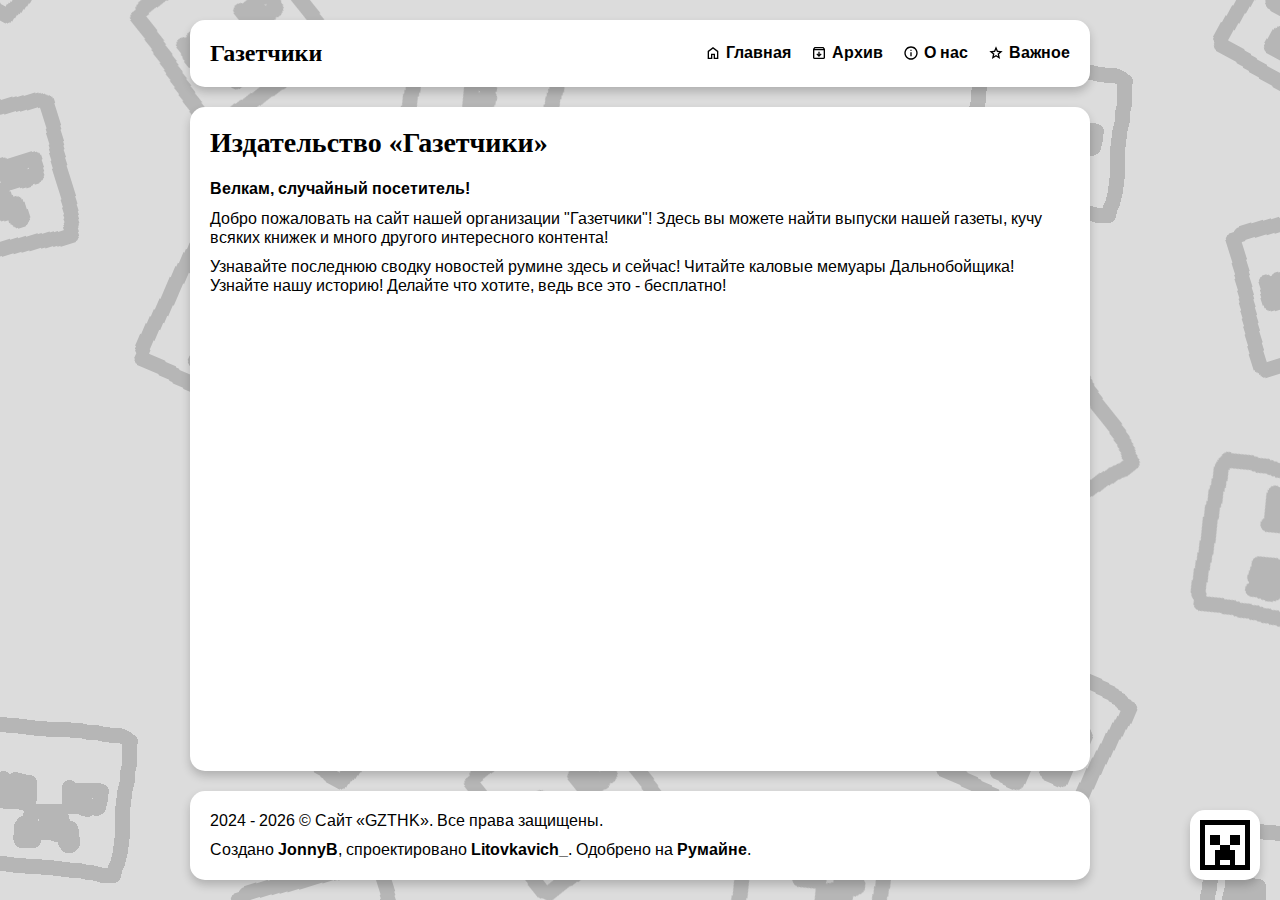
<file: index.html>
<!DOCTYPE html>
<html lang="ru">

<head>
    <meta charset="UTF-8">
    <meta name="viewport" content="width=device-width, initial-scale=1.0">
    <link rel="stylesheet" href="@css/null.css">
    <link rel="stylesheet" href="@css/style.css">
    <link rel="shortcut icon" href="@img/favicon.ico" type="image/x-icon">
    <title>Газетчики | GZTHK</title>
</head>

<body>
    <div class="wrapper">
        <nav class="nav">
            <div class="nav-logo"><a href="./">Газетчики</a></div>
            <button class="nav-toggle" aria-label="Открыть меню">☰</button>
            <ul class="nav-menu">
                <li><a href="./" id="home">Главная</a></li>
                <li><a href="archive/" id="archive">Архив</a></li>
                <li><a href="about/" id="about">О нас</a></li>
                <li><a href="important/" id="important">Важное</a></li>
            </ul>
        </nav>

        <main class="main">
            <h1 class="main-title">Издательство «Газетчики»</h1>
            <p style="font-weight: 600;">Велкам, случайный посетитель!</p>
            <p>Добро пожаловать на сайт нашей организации "Газетчики"! Здесь вы можете найти выпуски нашей газеты, кучу
                всяких книжек и много другого интересного контента!</p>
            <p>Узнавайте последнюю сводку новостей румине здесь и сейчас! Читайте каловые мемуары Дальнобойщика! Узнайте
                нашу историю! Делайте что хотите, ведь все это - бесплатно!</p>
        </main>

        <footer class="footer">
            <p>2024 - 2026 © Сайт «GZTHK». Все права защищены.</p>
            <p>Cоздано <a href="https://ru-minecraft.ru/user/JonnyB">JonnyB</a>, спроектировано <a
                    href="https://ru-minecraft.ru/user/Litovkavich_">Litovkavich_</a>. Одобрено на <a
                    href="https://ru-minecraft.ru/">Румайне</a>.</p>
        </footer>
    </div>

    <ul class="links">
        <li><a href="https://ru-minecraft.ru/forum/showtopic-24883/" target="_blank" rel="noopener noreferrer"
                id="rumine"></a></li>
    </ul>

    <script src="@js/nav.js"></script>
</body>

</html>
</file>
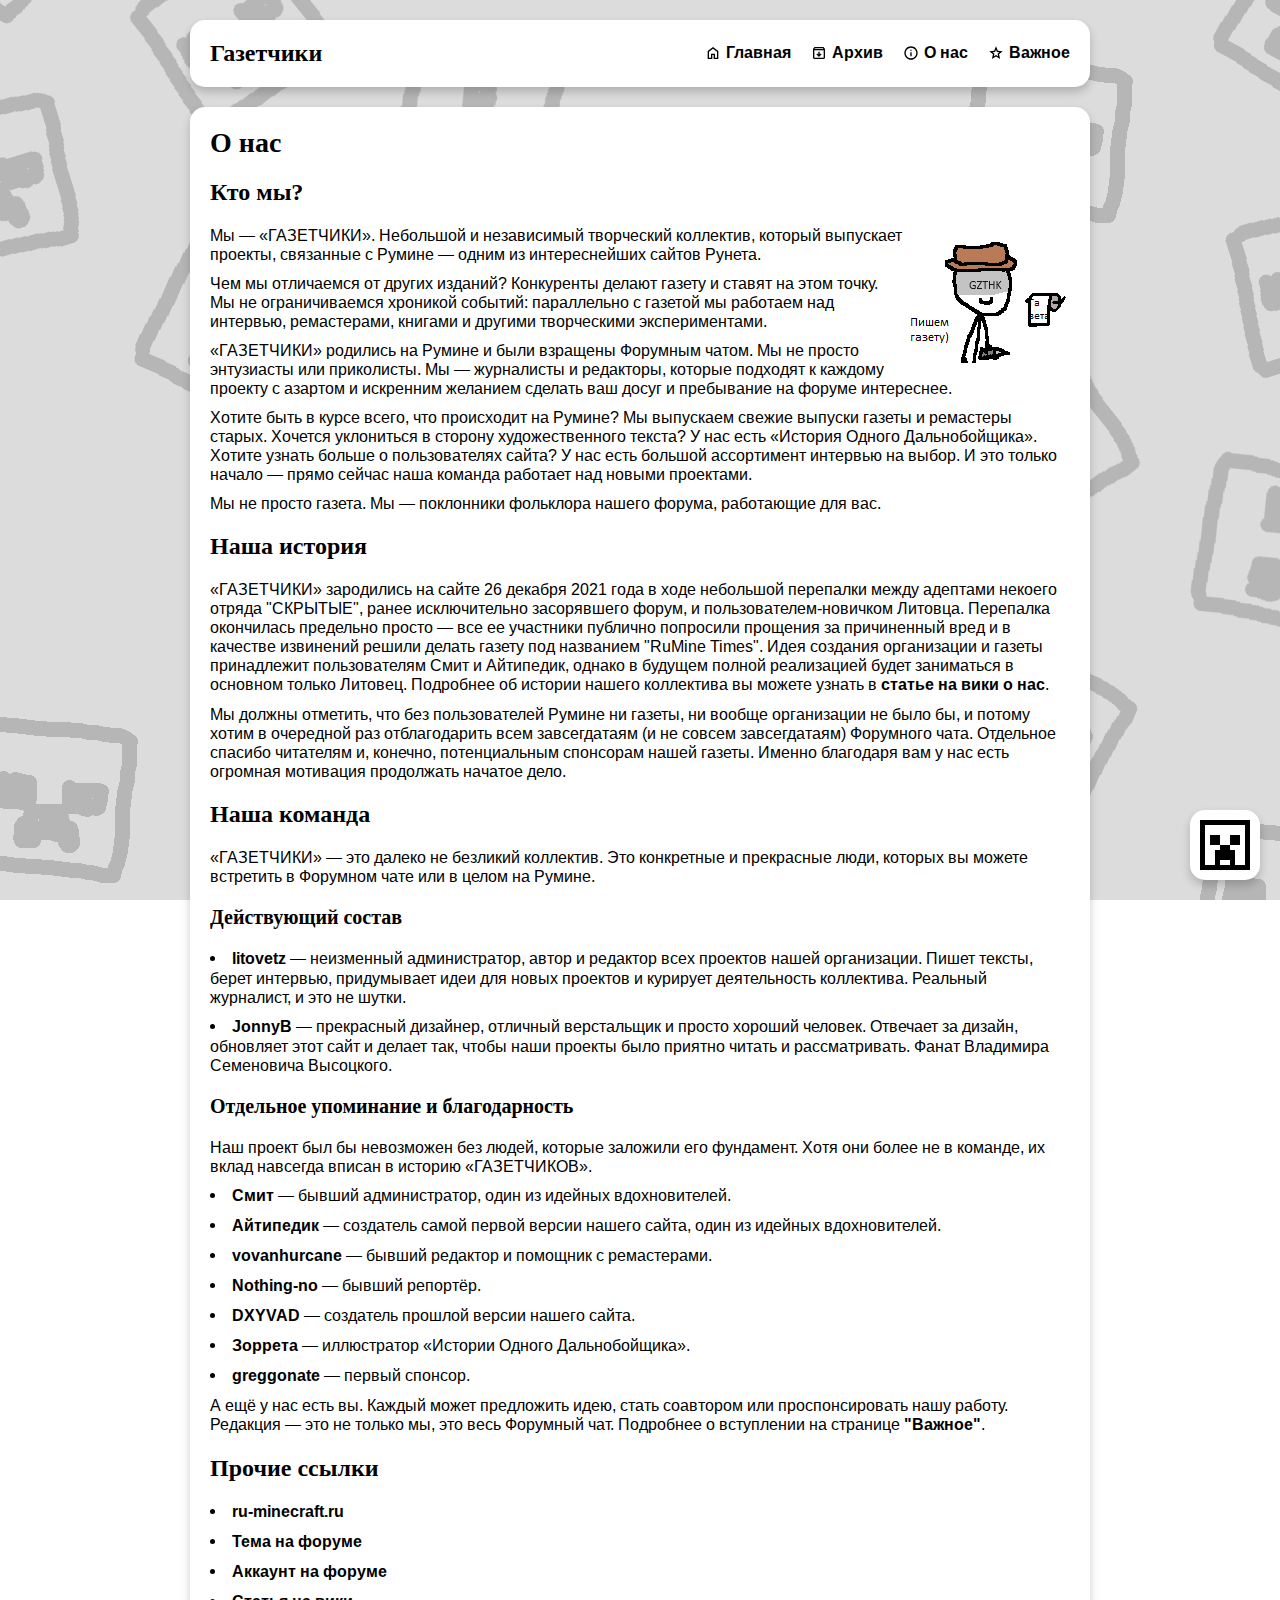
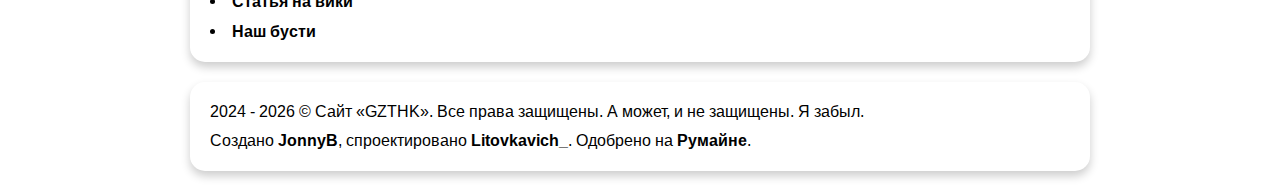
<file: about/index.html>
<!DOCTYPE html>
<html lang="ru">

<head>
    <meta charset="UTF-8">
    <meta name="viewport" content="width=device-width, initial-scale=1.0">
    <link rel="stylesheet" href="../@css/null.css">
    <link rel="stylesheet" href="../@css/style.css">
    <link rel="shortcut icon" href="../@img/favicon.ico" type="image/x-icon">
    <title>Газетчики | О нас</title>
</head>

<body>
    <div class="wrapper">
        <nav class="nav">
            <div class="nav-logo"><a href="../">Газетчики</a></div>
            <button class="nav-toggle" aria-label="Открыть меню">☰</button>
            <ul class="nav-menu">
                <li><a href="../" id="home">Главная</a></li>
                <li><a href="../archive/" id="archive">Архив</a></li>
                <li><a href="../about/" id="about">О нас</a></li>
                <li><a href="../important/" id="important">Важное</a></li>
            </ul>
        </nav>

        <main class="main">
            <h1 class="main-title">О нас</h1>
            <h2 class="main-subtitle">Кто мы?</h2>
            <img src="../@img/gzthkbelike.png" align="right">
            <p>Мы — «ГАЗЕТЧИКИ». Небольшой и независимый творческий коллектив, который выпускает проекты, связанные с Румине — одним из интереснейших сайтов Рунета.</p>
            <p>Чем мы отличаемся от других изданий? Конкуренты делают газету и ставят на этом точку. Мы не ограничиваемся хроникой событий: параллельно с газетой мы работаем над интервью, ремастерами, книгами и другими творческими экспериментами.</p>
            <p>«ГАЗЕТЧИКИ» родились на Румине и были взращены Форумным чатом. Мы не просто энтузиасты или приколисты. Мы — журналисты и редакторы, которые подходят к каждому проекту с азартом и искренним желанием сделать ваш досуг и пребывание на форуме интереснее.</p>
            <p>Хотите быть в курсе всего, что происходит на Румине? Мы выпускаем свежие выпуски газеты и ремастеры старых. Хочется уклониться в сторону художественного текста? У нас есть «История Одного Дальнобойщика». Хотите узнать больше о пользователях сайта? У нас есть большой ассортимент интервью на выбор. И это только начало — прямо сейчас наша команда работает над новыми проектами.
            <p>Мы не просто газета. Мы — поклонники фольклора нашего форума, работающие для вас.</p>
            <h2 class="main-subtitle">Наша история</h2>
            <p>«ГАЗЕТЧИКИ» зародились на сайте 26 декабря 2021 года в ходе небольшой перепалки между адептами некоего отряда "СКРЫТЫЕ", ранее исключительно засорявшего форум, и пользователем-новичком Литовца. Перепалка окончилась предельно просто — все ее участники публично попросили прощения за причиненный вред и в качестве извинений решили делать газету под названием "RuMine Times". Идея создания организации и газеты принадлежит пользователям Смит и Айтипедик, однако в будущем полной реализацией будет заниматься в основном только Литовец. Подробнее об истории нашего коллектива вы можете узнать в <a href="https://rumine.wiki/%D0%93%D0%90%D0%97%D0%95%D0%A2%D0%A7%D0%98%D0%9A%D0%98">статье на вики о нас</a>.</p>
            <p>Мы должны отметить, что без пользователей Румине ни газеты, ни вообще организации не было бы, и потому хотим в очередной раз отблагодарить всем завсегдатаям (и не совсем завсегдатаям) Форумного чата. Отдельное спасибо читателям и, конечно, потенциальным спонсорам нашей газеты. Именно благодаря вам у нас есть огромная мотивация продолжать начатое дело.</p>
            <h2 class="main-subtitle">Наша команда</h2>
            <p>«ГАЗЕТЧИКИ» — это далеко не безликий коллектив. Это конкретные и прекрасные люди, которых вы можете встретить в Форумном чате или в целом на Румине.</p>
            <h3 class="main-sub2title">Действующий состав</h3>
            <ul>
                <li><span style="font-weight: 600;">litovetz</span> — неизменный администратор, автор и редактор всех проектов нашей организации. Пишет тексты, берет интервью, придумывает идеи для новых проектов и курирует деятельность коллектива. Реальный журналист, и это не шутки.</li>
                <li><span style="font-weight: 600;">JonnyB</span> — прекрасный дизайнер, отличный верстальщик и просто хороший человек. Отвечает за дизайн, обновляет этот сайт и делает так, чтобы наши проекты было приятно читать и рассматривать. Фанат Владимира Семеновича Высоцкого.</li>
            </ul>
            <h3 class="main-sub2title">Отдельное упоминание и благодарность</h3>
            <p>Наш проект был бы невозможен без людей, которые заложили его фундамент. Хотя они более не в команде,  их вклад навсегда вписан в историю «ГАЗЕТЧИКОВ».</p>
            <ul>
                <li><span style="font-weight: 600;">Смит</span> — бывший администратор, один из идейных вдохновителей.</li>
                <li><span style="font-weight: 600;">Айтипедик</span> — создатель самой первой версии нашего сайта, один из идейных вдохновителей.</li>
                <li><span style="font-weight: 600;">vovanhurcane</span> — бывший редактор и помощник с ремастерами.</li>
                <li><span style="font-weight: 600;">Nothing-no</span> — бывший репортёр.</li>
                <li><span style="font-weight: 600;">DXYVAD</span> — создатель прошлой версии нашего сайта.</li>
                <li><span style="font-weight: 600;">Зоррета</span> — иллюстратор «Истории Одного Дальнобойщика».</li>
                <li><span style="font-weight: 600;">greggonate</span> — первый спонсор.</li>
            </ul>
            <p>А ещё у нас есть вы. Каждый может предложить идею, стать соавтором или проспонсировать нашу работу. Редакция — это не только мы, это весь Форумный чат. Подробнее о вступлении на странице <a href="../important/">"Важное"</a>.</p>
            <h2 class="main-subtitle">Прочие ссылки</h2>
            <ul>
                <li><a href="https://ru-minecraft.ru/">ru-minecraft.ru</a></li>
                <li><a href="https://ru-minecraft.ru/forum/showtopic-24883/">Тема на форуме</a></li>
                <li><a href="https://ru-minecraft.ru/user/%C3%C0%C7%C5%D2%D7%C8%CA%C8">Аккаунт на форуме</a></li>
                <li><a href="https://rumine.wiki/%D0%93%D0%90%D0%97%D0%95%D0%A2%D0%A7%D0%98%D0%9A%D0%98">Статья на вики</a></li>
                <li><a href="">Наш бусти</a></li>
            </ul>
        </main>

        <footer class="footer">
            <p>2024 - 2026 © Сайт «GZTHK». Все права защищены. А может, и не защищены. Я забыл.</p>
            <p>Cоздано <a href="https://ru-minecraft.ru/user/JonnyB">JonnyB</a>, спроектировано <a
                    href="https://ru-minecraft.ru/user/Litovkavich_">Litovkavich_</a>. Одобрено на <a
                    href="https://ru-minecraft.ru/">Румайне</a>.</p>
        </footer>
    </div>

    <ul class="links">
        <li><a href="https://ru-minecraft.ru/forum/showtopic-24883/" target="_blank" rel="noopener noreferrer"
                id="rumine"></a></li>
    </ul>

    <script src="../@js/nav.js"></script>
</body>


</html>
</file>
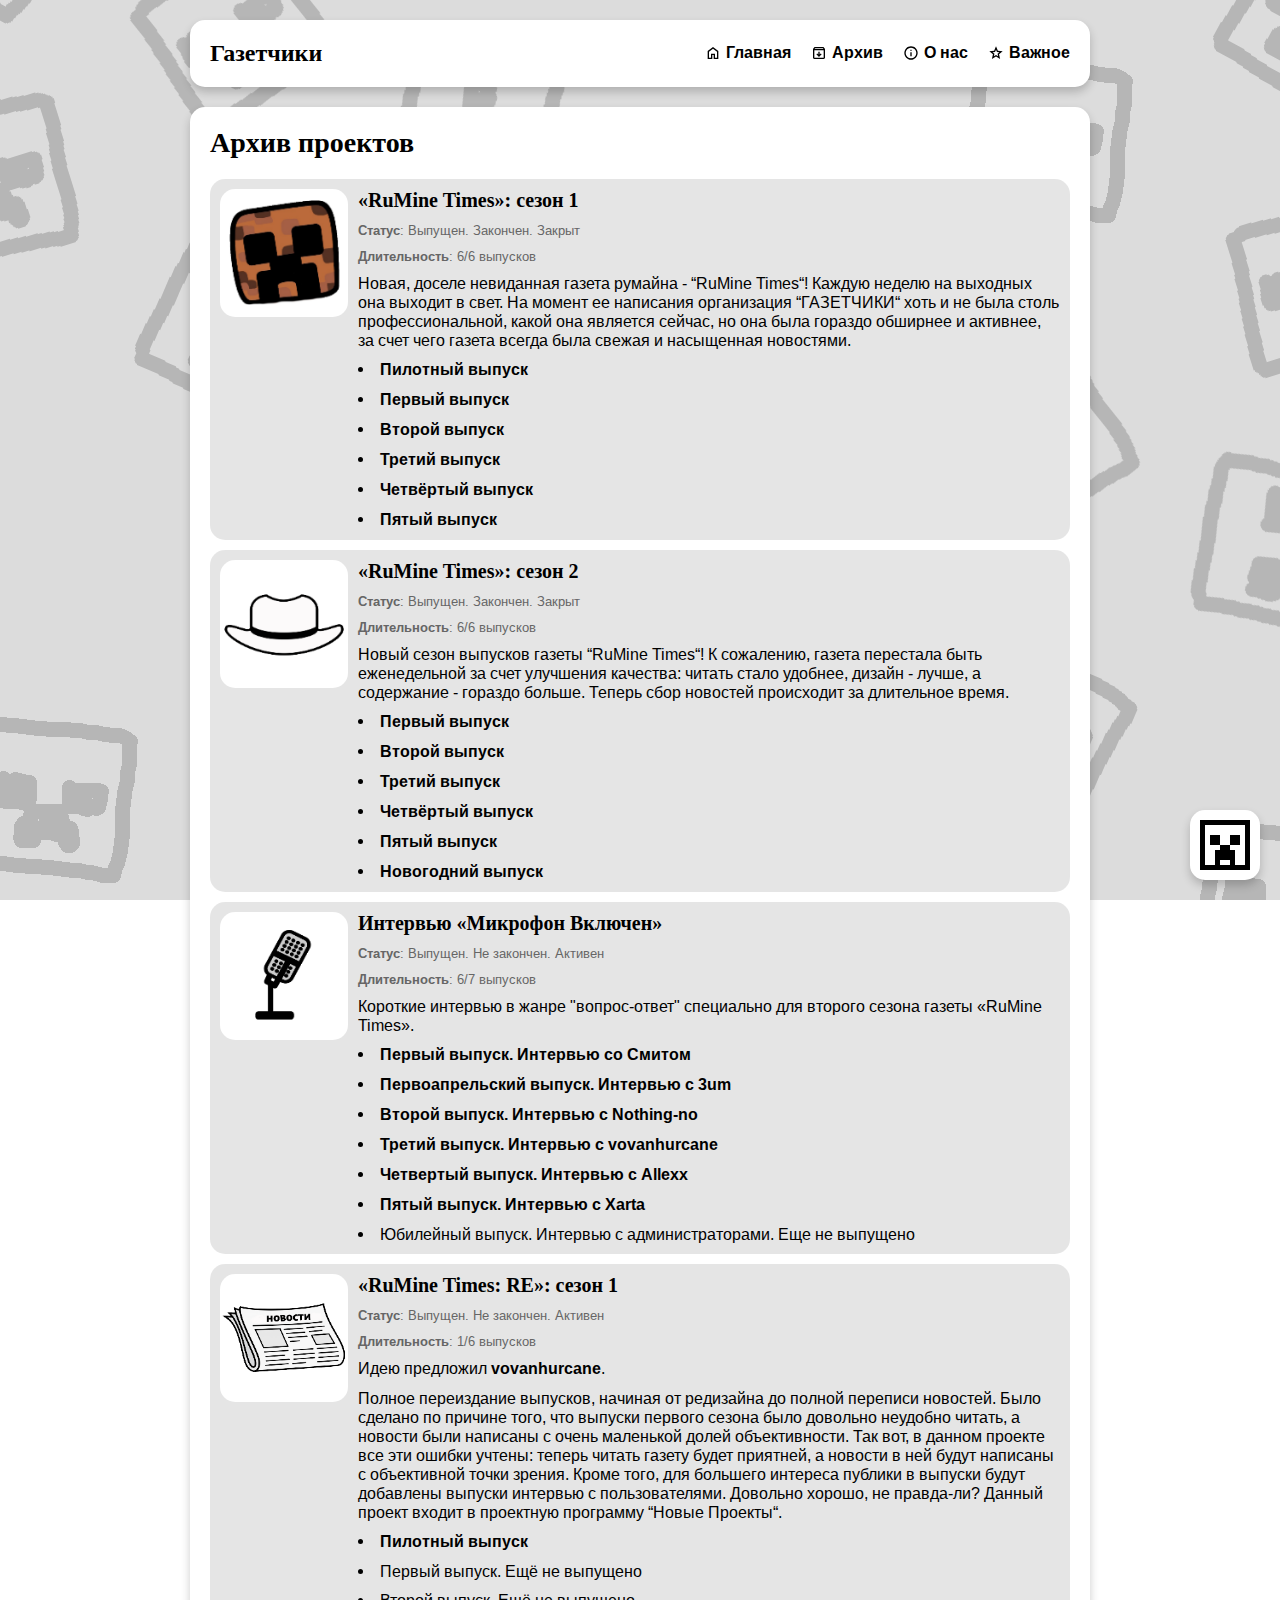
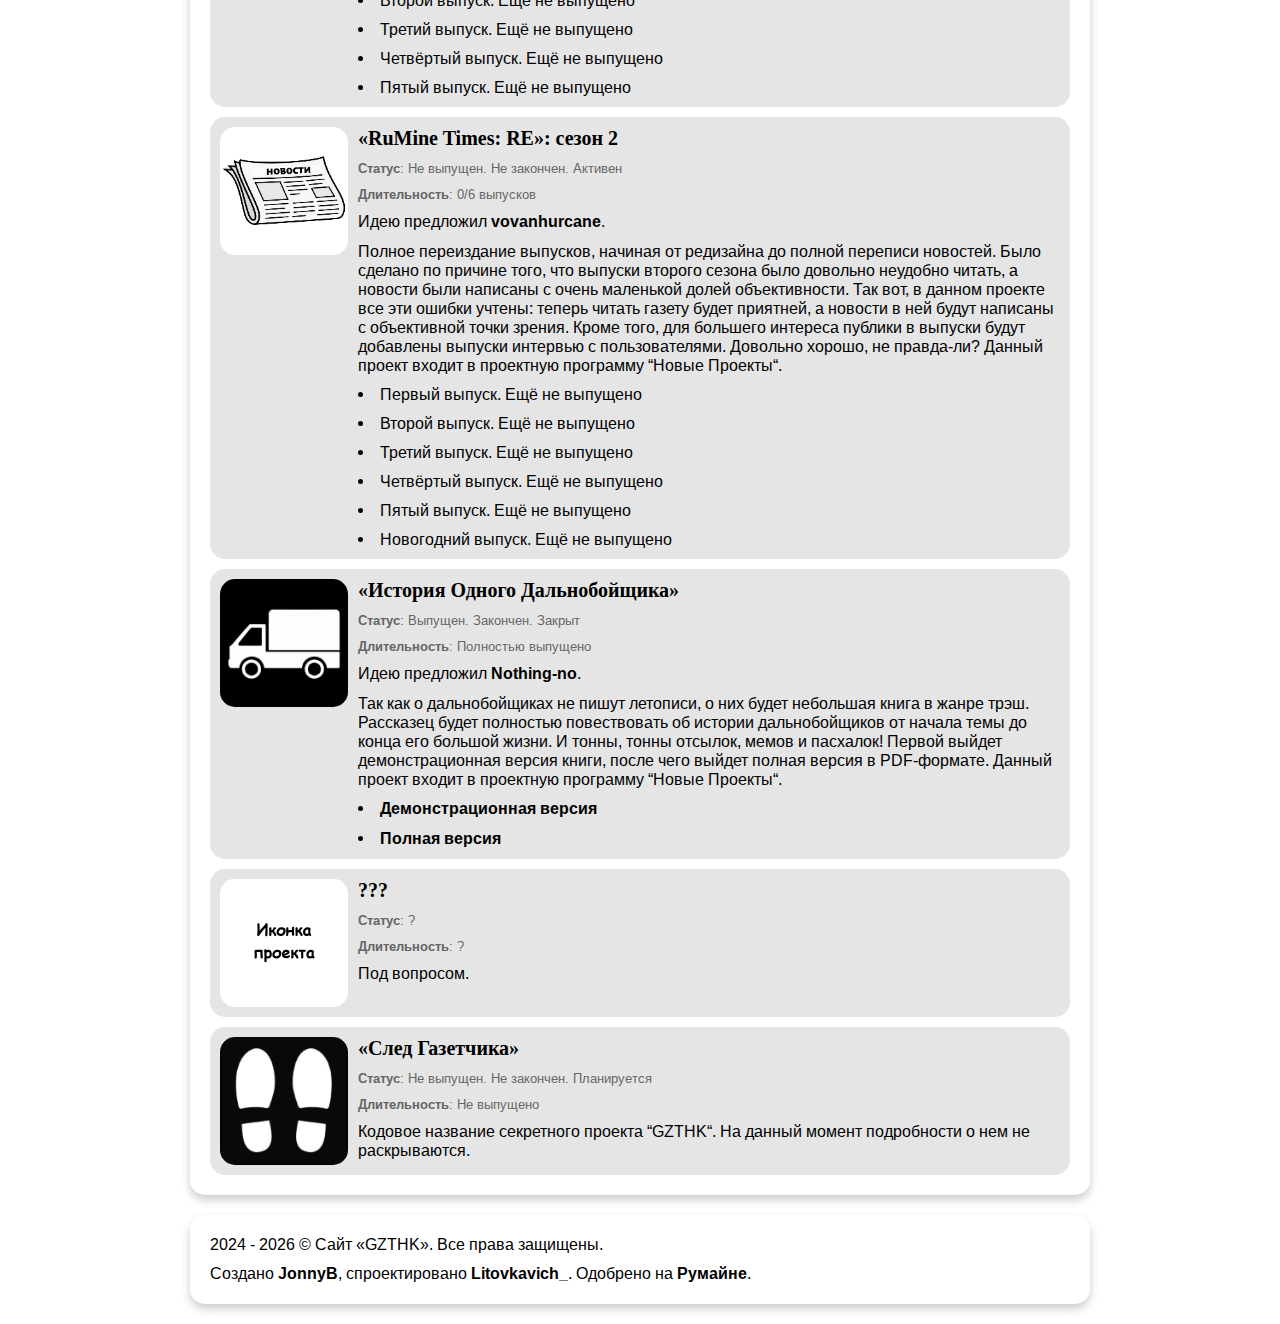
<file: archive/index.html>
<!DOCTYPE html>
<html lang="ru">

<head>
    <meta charset="UTF-8">
    <meta name="viewport" content="width=device-width, initial-scale=1.0">
    <link rel="stylesheet" href="../@css/null.css">
    <link rel="stylesheet" href="../@css/style.css">
    <link rel="shortcut icon" href="../@img/favicon.ico" type="image/x-icon">
    <title>Газетчики | Архив</title>
</head>

<body>
    <div class="wrapper">
        <nav class="nav">
            <div class="nav-logo"><a href="../">Газетчики</a></div>
            <button class="nav-toggle" aria-label="Открыть меню">☰</button>
            <ul class="nav-menu">
                <li><a href="../" id="home">Главная</a></li>
                <li><a href="../archive/" id="archive">Архив</a></li>
                <li><a href="../about/" id="about">О нас</a></li>
                <li><a href="../important/" id="important">Важное</a></li>
            </ul>
        </nav>

        <main class="main">
            <h1 class="main-title">Архив проектов</h1>
            <div class="project">
                <div class="project-logo"><img src="../@img/arch_season_1.png" alt="Логотип проекта"></div>
                <div class="project-content">
                    <p class="project-title">«RuMine Times»: сезон 1</p>
                    <p class="project-status"><span style="font-weight: 600;">Статус</span>: Выпущен. Закончен.
                        Закрыт</p>
                    <p class="project-time"><span style="font-weight: 600;">Длительность</span>: 6/6 выпусков</p>
                    <p class="project-description">Новая, доселе невиданная газета румайна - “RuMine Times“! Каждую неделю на выходных она выходит в свет. На момент ее написания организация “ГАЗЕТЧИКИ“ хоть и не была столь профессиональной, какой она является сейчас, но она была гораздо обширнее и активнее, за счет чего газета всегда была свежая и насыщенная новостями.</p>
                    <ul class="project-links">
                        <li><a href="https://ru-minecraft.ru/bezdna/71949-debyutnyy-vypusk-gazety-rumine-times.html">Пилотный
                                выпуск</a></li>
                        <li><a href="https://ru-minecraft.ru/bezdna/72054-pervyy-vypusk-rumine-times.html"
                                target="_blank">Первый выпуск</a></li>
                        <li><a href="https://ru-minecraft.ru/bezdna/72156-vtoroy-vypusk-rumine-times.html"
                                target="_blank">Второй выпуск</a></li>
                        <li><a href="https://ru-minecraft.ru/bezdna/72259-tretiy-vypusk-gazety-rumine-times.html"
                                target="_blank">Третий выпуск</a></li>
                        <li><a href="https://ru-minecraft.ru/bezdna/72404-chetvertyy-vypusk-gazety-rumine-times.html"
                                target="_blank">Четвёртый выпуск</a></li>
                        <li><a href="https://ru-minecraft.ru/bezdna/73185-pyatyy-vypusk-gazety-rumine-times.html"
                                target="_blank">Пятый выпуск</a></li>
                    </ul>
                </div>
            </div>

            <div class="project">
                <div class="project-logo"><img src="../@img/arch_season_2.png" alt="Логотип проекта"></div>
                <div class="project-content">
                    <p class="project-title">«RuMine Times»: сезон 2</p>
                    <p class="project-status"><span style="font-weight: 600;">Статус</span>: Выпущен. Закончен.
                        Закрыт</p>
                    <p class="project-time"><span style="font-weight: 600;">Длительность</span>: 6/6 выпусков</p>
                    <p class="project-description">Новый сезон выпусков газеты “RuMine Times“! К сожалению, газета перестала быть еженедельной за счет улучшения качества: читать стало удобнее, дизайн - лучше, а содержание - гораздо больше. Теперь сбор новостей происходит за длительное время.</p>
                    <ul class="project-links">
                        <li><a href="https://ru-minecraft.ru/bezdna/74169-gazeta-rumine-times-2-sezon-pervyy-vypusk.html"
                                target="_blank">Первый выпуск</a></li>
                        <li><a href="https://ru-minecraft.ru/bezdna/77845-vtoroy-vypusk-vtorogo-sezona-gazety-rumine-times.html"
                                target="_blank">Второй выпуск</a></li>
                        <li><a href="https://ru-minecraft.ru/bezdna/77862-yubileynyy-vypusk-gazety-rumine-times.html"
                                target="_blank">Третий выпуск</a></li>
                        <li><a href="https://ru-minecraft.ru/bezdna/79286-tretiy-vypusk-vtorogo-sezona-rumine-times.html"
                                target="_blank">Четвёртый выпуск</a></li>
                        <li><a href="https://ru-minecraft.ru/bezdna/79392-chetvertyy-vypusk-vtorogo-sezona-gazety-rumine-times.html"
                                target="_blank">Пятый выпуск</a></li>
                        <li><a href="https://ru-minecraft.ru/bezdna/80081-novogodniy-vypusk-gazety-rumine-times.html"
                                target="_blank">Новогодний выпуск</a></li>
                    </ul>
                </div>
            </div>

            <div class="project">
                <div class="project-logo"><img src="../@img/arch_imv.png" alt="Логотип проекта"></div>
                <div class="project-content">
                    <p class="project-title">Интервью «Микрофон Включен»</p>
                    <p class="project-status"><span style="font-weight: 600;">Статус</span>: Выпущен. Не закончен.
                        Активен</p>
                    <p class="project-time"><span style="font-weight: 600;">Длительность</span>: 6/7 выпусков</p>
                    <p class="project-description">Короткие интервью в жанре "вопрос-ответ" специально для второго
                        сезона газеты «RuMine Times».</p>
                    <ul class="project-links">
                        <li><a href="https://ru-minecraft.ru/bezdna/83140-intervyu-mikrofon-vklyuchen-pervyy-vypusk-smit.html"
                                target="_blank">Первый выпуск. Интервью со Смитом</a></li>
                        <li><a href="https://ru-minecraft.ru/bezdna/83168-intervyu-mikrofon-vklyuchen-minus-pervyy-vypusk-3um-shutochnyy-vypusk.html"
                                target="_blank">Первоапрельский выпуск. Интервью с 3um</a></li>
                        <li><a href="https://ru-minecraft.ru/bezdna/83141-intervyu-mikrofon-vklyuchen-vtoroy-vypusk-nothing-no.html"
                                target="_blank">Второй выпуск. Интервью с Nothing-no</a></li>
                        <li><a href="https://ru-minecraft.ru/bezdna/83169-intervyu-mikrofon-vklyuchen-tretiy-vypusk-vovanhurcane.html"
                                target="_blank">Третий выпуск. Интервью с vovanhurcane</a></li>
                        <li><a href="https://ru-minecraft.ru/bezdna/83143-intervyu-mikrofon-vklyuchen-chetvertyy-vypusk-vovanhurcane.html"
                                target="_blank">Четвертый выпуск. Интервью с Allexx</a></li>
                        <li><a href="https://ru-minecraft.ru/bezdna/83145-intervyu-mikrofon-vklyuchen-pyatyy-vypusk-xarta.html"
                                target="_blank">Пятый выпуск. Интервью с Xarta</a></li>
                        <li>Юбилейный выпуск. Интервью с администраторами. Еще не выпущено</li>
                    </ul>
                </div>
            </div>

            <div class="project">
                <div class="project-logo"><img src="../@img/arch_re_season_1.png" alt="Логотип проекта"></div>
                <div class="project-content">
                    <p class="project-title">«RuMine Times: RE»: сезон 1</p>
                    <p class="project-status"><span style="font-weight: 600;">Статус</span>: Выпущен. Не
                        закончен. Активен</p>
                    <p class="project-time"><span style="font-weight: 600;">Длительность</span>: 1/6 выпусков</p>
                    <p class="project-description">Идею предложил <a href="https://ru-minecraft.ru/user/vovanhurcane/" target="_blank">vovanhurcane</a>.</p>
                    <p class="project-description">Полное переиздание выпусков, начиная от редизайна до полной переписи новостей. Было сделано по причине того, что выпуски первого сезона было довольно неудобно читать, а новости были написаны с очень маленькой долей объективности. Так вот, в данном проекте все эти ошибки учтены: теперь читать газету будет приятней, а новости в ней будут написаны с объективной точки зрения. Кроме того, для большего интереса публики в выпуски будут добавлены выпуски интервью с пользователями. Довольно хорошо, не правда-ли? Данный проект входит в проектную программу “Новые Проекты“.</p>
                    <ul class="project-links">
                        <li><a href="https://ru-minecraft.ru/bezdna/85224-rumine-times-re-pilot-ot-8-yanvarya-2022.html"
                                target="_blank">Пилотный выпуск</a></li>
                        <li>Первый выпуск. Ещё не выпущено</li>
                        <li>Второй выпуск. Ещё не выпущено</li>
                        <li>Третий выпуск. Ещё не выпущено</li>
                        <li>Четвёртый выпуск. Ещё не выпущено</li>
                        <li>Пятый выпуск. Ещё не выпущено</li>
                    </ul>
                </div>
            </div>

            <div class="project">
                <div class="project-logo"><img src="../@img/arch_re_season_1.png" alt="Логотип проекта"></div>
                <div class="project-content">
                    <p class="project-title">«RuMine Times: RE»: сезон 2</p>
                    <p class="project-status"><span style="font-weight: 600;">Статус</span>: Не выпущен. Не
                        закончен. Активен</p>
                    <p class="project-time"><span style="font-weight: 600;">Длительность</span>: 0/6 выпусков</p>
                    <p class="project-description">Идею предложил <a href="https://ru-minecraft.ru/user/vovanhurcane/" target="_blank">vovanhurcane</a>.</p>
                    <p class="project-description">Полное переиздание выпусков, начиная от редизайна до полной переписи новостей. Было сделано по причине того, что выпуски второго сезона было довольно неудобно читать, а новости были написаны с очень маленькой долей объективности. Так вот, в данном проекте все эти ошибки учтены: теперь читать газету будет приятней, а новости в ней будут написаны с объективной точки зрения. Кроме того, для большего интереса публики в выпуски будут добавлены выпуски интервью с пользователями. Довольно хорошо, не правда-ли? Данный проект входит в проектную программу “Новые Проекты“.</p>
                    <ul class="project-links">
                        <li>Первый выпуск. Ещё не выпущено</li>
                        <li>Второй выпуск. Ещё не выпущено</li>
                        <li>Третий выпуск. Ещё не выпущено</li>
                        <li>Четвёртый выпуск. Ещё не выпущено</li>
                        <li>Пятый выпуск. Ещё не выпущено</li>
                        <li>Новогодний выпуск. Ещё не выпущено</li>
                    </ul>
                </div>
            </div>

            <div class="project">
                <div class="project-logo"><img src="../@img/arch_iod.png" alt="Логотип проекта"></div>
                <div class="project-content">
                    <p class="project-title">«История Одного Дальнобойщика»</p>
                    <p class="project-status"><span style="font-weight: 600;">Статус</span>: Выпущен. Закончен.
                        Закрыт</p>
                    <p class="project-time"><span style="font-weight: 600;">Длительность</span>: Полностью выпущено
                    </p>
                    <p class="project-description">Идею предложил <a href="https://ru-minecraft.ru/user/Nothing-no/" target="_blank">Nothing-no</a>.</p>
                    <p class="project-description">Так как о дальнобойщиках не пишут летописи, о них будет небольшая книга в жанре трэш. Рассказец будет полностью повествовать об истории дальнобойщиков от начала темы до конца его большой жизни. И тонны, тонны отсылок, мемов и пасхалок! Первой выйдет демонстрационная версия книги, после чего выйдет полная версия в PDF-формате. Данный проект входит в проектную программу “Новые Проекты“.</p>
                    <ul class="project-links">
                        <li><a href="https://ru-minecraft.ru/bezdna/76001-kniga-16-istoriya-odnogo-dalnoboyschika-demonstracionnaya-versiya.html"
                                target="_blank">Демонстрационная версия</a></li>
                        <li><a href="https://ru-minecraft.ru/bezdna/79716-kniga-16-istoriya-odnogo-dalnoboyschika-anons-vypuska.html"
                                target="_blank">Полная версия</a></li>
                    </ul>
                </div>
            </div>

            <div class="project">
                <div class="project-logo"><img src="../@img/project_logo.png" alt="Логотип проекта"></div>
                <div class="project-content">
                    <p class="project-title">???</p>
                    <p class="project-status"><span style="font-weight: 600;">Статус</span>: ?</p>
                    <p class="project-time"><span style="font-weight: 600;">Длительность</span>: ?</p>
                    <p class="project-description">Под вопросом.</p>
                </div>
            </div>

            <div class="project">
                <div class="project-logo"><img src="../@img/arch_sg.png" alt="Логотип проекта"></div>
                <div class="project-content">
                    <p class="project-title">«След Газетчика»</p>
                    <p class="project-status"><span style="font-weight: 600;">Статус</span>: Не выпущен. Не
                        закончен. Планируется</p>
                    <p class="project-time"><span style="font-weight: 600;">Длительность</span>: Не выпущено</p>
                    <p class="project-description">Кодовое название секретного проекта “GZTHK“. На данный момент подробности о нем не раскрываются.</p>
                </div>
            </div>
        </main>

        <footer class="footer">
            <p>2024 - 2026 © Сайт «GZTHK». Все права защищены.</p>
            <p>Cоздано <a href="https://ru-minecraft.ru/user/JonnyB">JonnyB</a>, спроектировано <a
                    href="https://ru-minecraft.ru/user/Litovkavich_">Litovkavich_</a>. Одобрено на <a
                    href="https://ru-minecraft.ru/">Румайне</a>.</p>
        </footer>
    </div>

    <ul class="links">
        <li><a href="https://ru-minecraft.ru/forum/showtopic-24883/" target="_blank" rel="noopener noreferrer"
                id="rumine"></a></li>
    </ul>

    <script src="../@js/nav.js"></script>
</body>


</html>
</file>
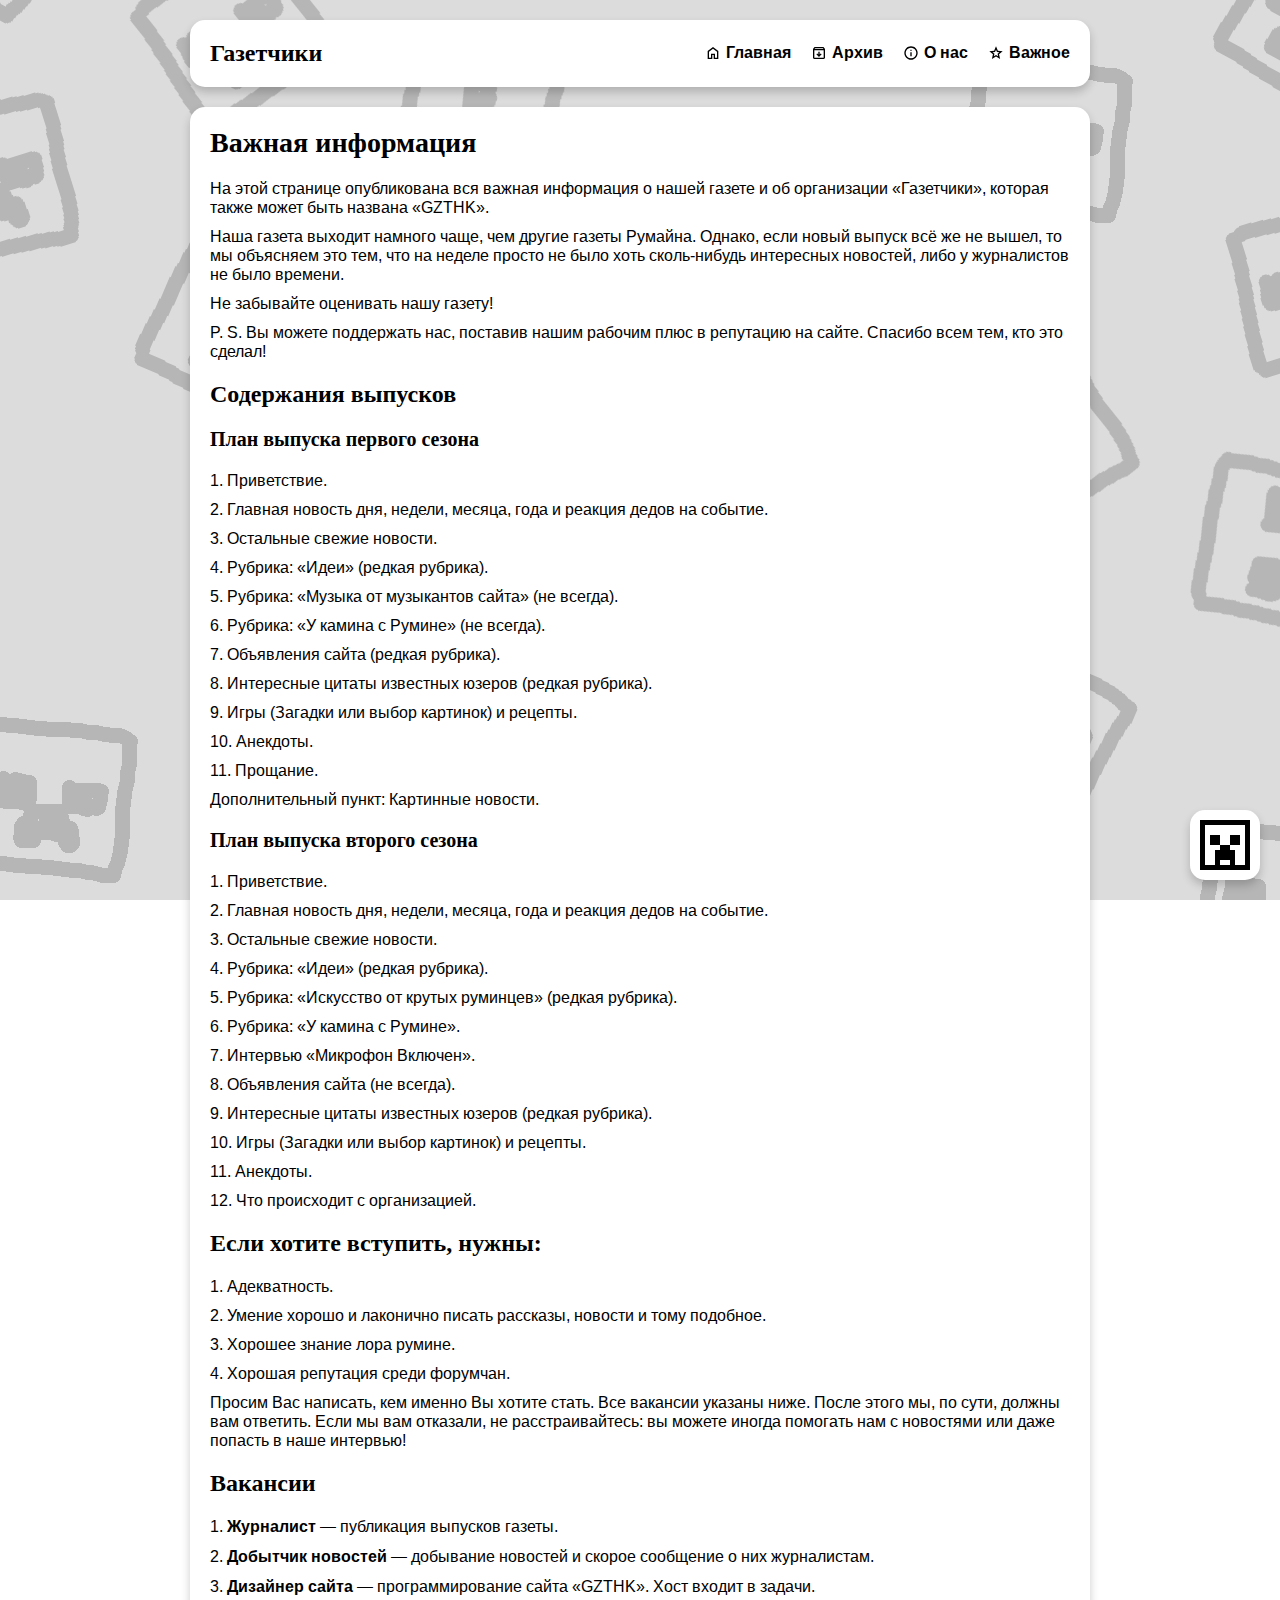
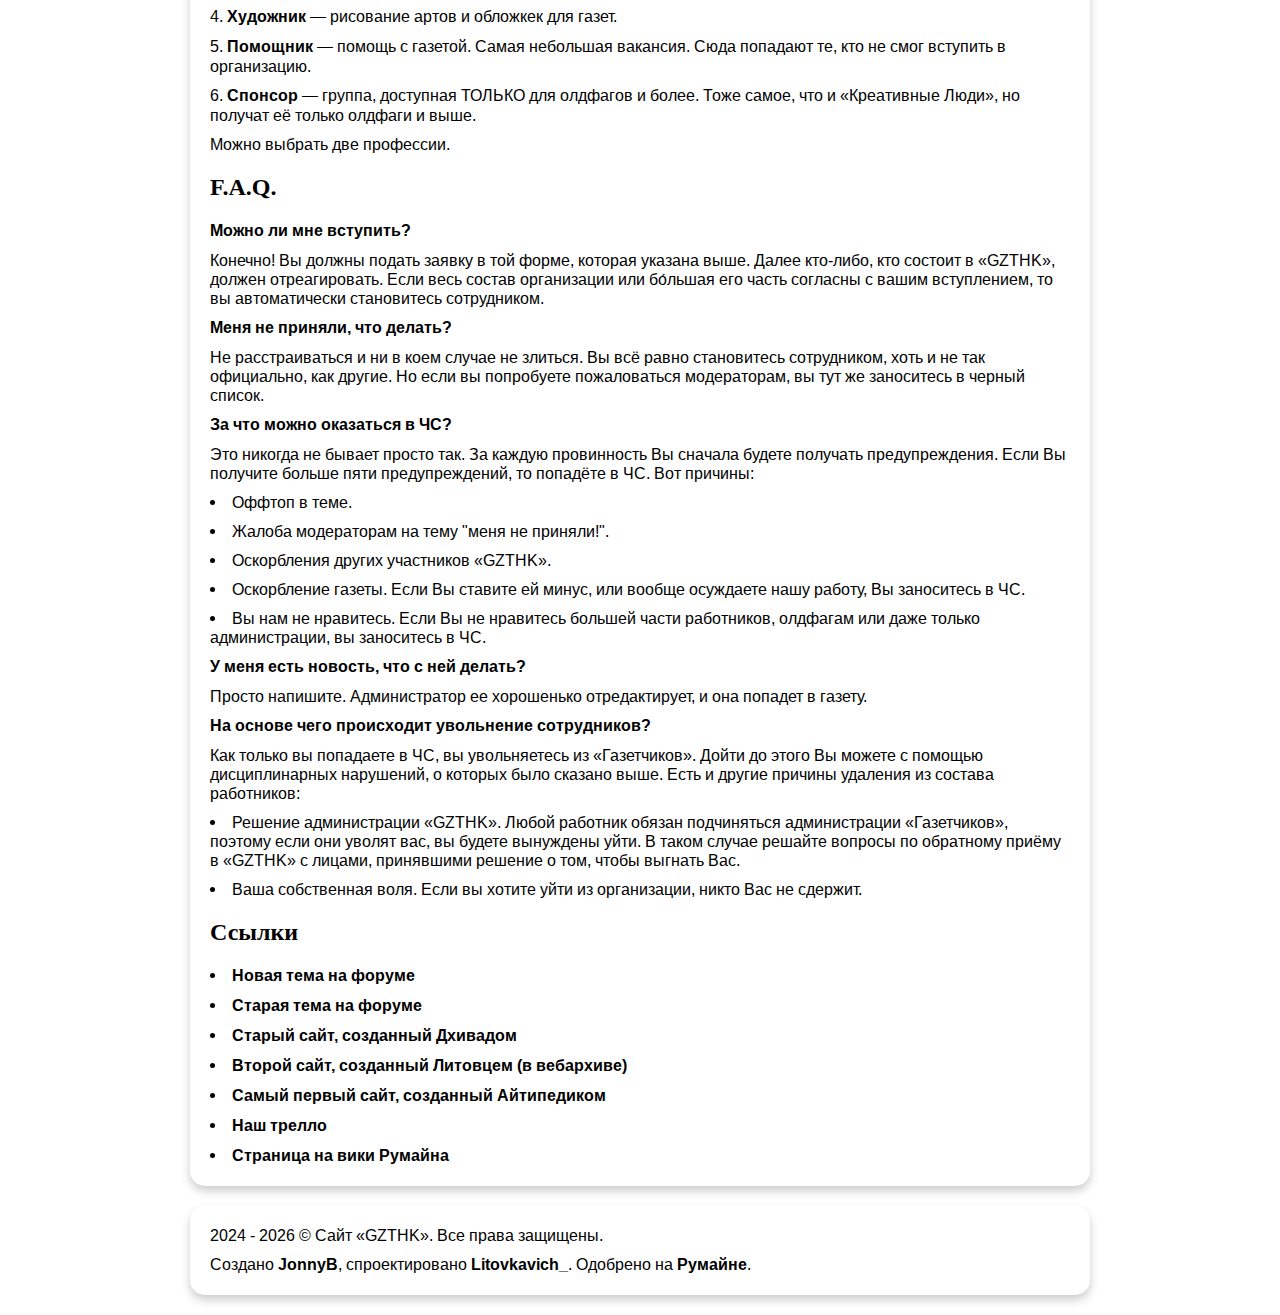
<file: important/index.html>
<!DOCTYPE html>
<html lang="ru">

<head>
    <meta charset="UTF-8">
    <meta name="viewport" content="width=device-width, initial-scale=1.0">
    <link rel="stylesheet" href="../@css/null.css">
    <link rel="stylesheet" href="../@css/style.css">
    <link rel="shortcut icon" href="../@img/favicon.ico" type="image/x-icon">
    <title>Газетчики | Важное</title>
</head>

<body>
    <div class="wrapper">
        <nav class="nav">
            <div class="nav-logo"><a href="../">Газетчики</a></div>
            <button class="nav-toggle" aria-label="Открыть меню">☰</button>
            <ul class="nav-menu">
                <li><a href="../" id="home">Главная</a></li>
                <li><a href="../archive/" id="archive">Архив</a></li>
                <li><a href="../about/" id="about">О нас</a></li>
                <li><a href="../important/" id="important">Важное</a></li>
            </ul>
        </nav>

        <main class="main">
            <h1 class="main-title">Важная информация</h1>
            <p>На этой странице опубликована вся важная информация о нашей газете и об организации «Газетчики»,
                которая также может быть названа «GZTHK».</p>
            <p>Наша газета выходит намного чаще, чем другие газеты Румайна. Однако, если новый выпуск всё же не вышел,
                то
                мы объясняем это тем, что на неделе просто не было хоть сколь-нибудь интересных новостей, либо у
                журналистов не было времени.</p>
            <p>Не забывайте оценивать нашу газету!</p>
            <p>P. S. Вы можете поддержать нас, поставив нашим рабочим плюс в репутацию на сайте. Спасибо всем тем, кто
                это
                сделал!</p>
            <h2 class="main-subtitle">Содержания выпусков</h2>
            <h3 class="main-sub2title">План выпуска первого сезона</h3>
            <ol>
                <li>Приветствие.</li>
                <li>Главная новость дня, недели, месяца, года и реакция дедов на событие.</li>
                <li>Остальные свежие новости.</li>
                <li>Рубрика: «Идеи» (редкая рубрика).</li>
                <li>Рубрика: «Музыка от музыкантов сайта» (не всегда).</li>
                <li>Рубрика: «У камина с Румине» (не всегда).</li>
                <li>Объявления сайта (редкая рубрика).</li>
                <li>Интересные цитаты известных юзеров (редкая рубрика).</li>
                <li>Игры (Загадки или выбор картинок) и рецепты.</li>
                <li>Анекдоты.</li>
                <li>Прощание.</li>
            </ol>
            <p>Дополнительный пункт: Картинные новости.</p>
            <h3 class="main-sub2title">План выпуска второго сезона</h3>
            <ol>
                <li>Приветствие.</li>
                <li>Главная новость дня, недели, месяца, года и реакция дедов на событие.</li>
                <li>Остальные свежие новости.</li>
                <li>Рубрика: «Идеи» (редкая рубрика).</li>
                <li>Рубрика: «Искусство от крутых руминцев» (редкая рубрика).</li>
                <li>Рубрика: «У камина с Румине».</li>
                <li>Интервью «Микрофон Включен».</li>
                <li>Объявления сайта (не всегда).</li>
                <li>Интересные цитаты известных юзеров (редкая рубрика).</li>
                <li>Игры (Загадки или выбор картинок) и рецепты.</li>
                <li>Анекдоты.</li>
                <li>Что происходит с организацией.</li>
            </ol>
            <h2 class="main-subtitle">Если хотите вступить, нужны:</h2>
            <ol>
                <li>Адекватность.</li>
                <li>Умение хорошо и лаконично писать рассказы, новости и тому подобное.</li>
                <li>Хорошее знание лора румине.</li>
                <li>Хорошая репутация среди форумчан.</li>
            </ol>
            <p>Просим Вас написать, кем именно Вы хотите стать. Все вакансии указаны ниже.
                После этого мы, по сути, должны вам ответить. Если мы вам отказали, не расстраивайтесь: вы можете иногда
                помогать нам с новостями или даже попасть в наше интервью!</p>
            <h2 class="main-subtitle">Вакансии</h2>
            <ol>
                <li><span style="font-weight: 600;">Журналист</span> — публикация выпусков газеты.</li>
                <li><span style="font-weight: 600;">Добытчик новостей</span> — добывание новостей и скорое сообщение о
                    них журналистам.</li>
                <li><span style="font-weight: 600;">Дизайнер сайта</span> — программирование сайта «GZTHK». Хост
                    входит в задачи.</li>
                <li><span style="font-weight: 600;">Художник</span> — рисование артов и обложкек для газет.
                </li>
                <li><span style="font-weight: 600;">Помощник</span> — помощь с газетой. Самая небольшая вакансия. Сюда
                    попадают те, кто не смог вступить в организацию.</li>
                <li><span style="font-weight: 600;">Спонсор</span> — группа, доступная ТОЛЬКО для олдфагов и более. Тоже
                    самое, что и «Креативные Люди», но получат её только олдфаги и выше.</li>
            </ol>
            <p>Можно выбрать две профессии.</p>
            <h2 class="main-subtitle">F.A.Q.</h2>
            <p style="font-weight: 600;">Можно ли мне вступить?</p>
            <p>Конечно! Вы должны подать заявку в той форме, которая указана выше. Далее кто-либо, кто состоит в
                «GZTHK»,
                должен отреагировать. Если весь состав организации или бо&#769;льшая его часть согласны с вашим
                вступлением, то вы
                автоматически становитесь сотрудником.
            </p>
            <p style="font-weight: 600;">Меня не приняли, что делать?</p>
            <p>Не расстраиваться и ни в коем случае не злиться. Вы всё равно становитесь сотрудником, хоть и не так
                официально, как другие. Но если вы попробуете пожаловаться модераторам, вы тут же заноситесь в черный
                список.</p>
            <p style="font-weight: 600;">За что можно оказаться в ЧС?</p>
            <p>Это никогда не бывает просто так. За каждую провинность Вы сначала будете получать предупреждения. Если
                Вы получите больше пяти предупреждений, то попадёте в ЧС. Вот причины:</p>
            <ul>
                <li>Оффтоп в теме.</li>
                <li>Жалоба модераторам на тему "меня не приняли!".</li>
                <li>Оскорбления других участников «GZTHK».</li>
                <li>Оскорбление газеты. Если Вы ставите ей минус, или вообще осуждаете нашу работу, Вы заноситесь в
                    ЧС.</li>
                <li>Вы нам не нравитесь. Если Вы не нравитесь большей части работников, олдфагам или даже только
                    администрации, вы заноситесь в ЧС.</li>
            </ul>
            <p style="font-weight: 600;">У меня есть новость, что с ней делать?</p>
            <p>Просто напишите. Администратор ее хорошенько отредактирует, и она попадет в газету.</p>
            <p style="font-weight: 600;">На основе чего происходит увольнение сотрудников?</p>
            <p>Как только вы попадаете в ЧС, вы увольняетесь из «Газетчиков». Дойти до этого Вы можете с помощью
                дисциплинарных нарушений, о которых было сказано выше. Есть и другие причины удаления из состава
                работников:</p>
            <ul>
                <li>Решение администрации «GZTHK». Любой работник обязан подчиняться администрации «Газетчиков», поэтому
                    если они уволят вас, вы будете вынуждены уйти. В таком случае решайте вопросы по
                    обратному приёму в «GZTHK» с лицами, принявшими решение о том, чтобы выгнать Вас.</li>
                <li>Ваша собственная воля. Если вы хотите уйти из организации, никто Вас не сдержит.</li>
            </ul>
            <h2 class="main-subtitle">Ссылки</h2>
            <ul>
                <li><a href="https://ru-minecraft.ru/forum/showtopic-24883/" target="_blank"
                        rel="noopener noreferrer">Новая тема на форуме</a></li>
                <li><a href="https://ru-minecraft.ru/forum/showtopic-22302/" target="_blank"
                        rel="noopener noreferrer">Старая тема на форуме</a></li>
                <li><a href="https://gzthk.github.io/GZTHK-NewWebsite/" target="_blank"
                        rel="noopener noreferrer">Старый сайт, созданный Дхивадом</a></li>
                <li><a href="https://litovettz.wixsite.com/gzthk-archived1" target="_blank"
                        rel="noopener noreferrer">Второй сайт, созданный Литовцем (в вебархиве)</a></li>
                <li><a href="https://gzthk.github.io/GZTHK-OldWebsite/" target="_blank" rel="noopener noreferrer">Самый
                        первый сайт, созданный Айтипедиком</a></li>
                <li><a href="https://trello.com/b/ZQAHM0FA/%D0%BF%D1%80%D0%BE%D0%B5%D0%BA%D1%82%D1%8B-%D0%BE%D1%80%D0%B3%D0%B0%D0%BD%D0%B8%D0%B7%D0%B0%D1%86%D0%B8%D0%B8-%D0%B3%D0%B0%D0%B7%D0%B5%D1%82%D1%87%D0%B8%D0%BA%D0%B8"
                        target="_blank" rel="noopener noreferrer">Наш трелло</a></li>
                <li><a href="https://rumine.wiki/ГАЗЕТЧИКИ" target="_blank" rel="noopener noreferrer">Страница на вики
                        Румайна</a></li>
            </ul>
        </main>

        <footer class="footer">
            <p>2024 - 2026 © Сайт «GZTHK». Все права защищены.</p>
            <p>Cоздано <a href="https://ru-minecraft.ru/user/JonnyB">JonnyB</a>, спроектировано <a
                    href="https://ru-minecraft.ru/user/Litovkavich_">Litovkavich_</a>. Одобрено на <a
                    href="https://ru-minecraft.ru/">Румайне</a>.</p>
        </footer>
    </div>

    <ul class="links">
        <li><a href="https://ru-minecraft.ru/forum/showtopic-24883/" target="_blank" rel="noopener noreferrer"
                id="rumine"></a></li>
    </ul>

    <script src="../@js/nav.js"></script>
</body>


</html>
</file>
<file: @css/null.css>
*,
*::before,
*::after {
    padding: 0;
    margin: 0;
    box-sizing: border-box;
    -moz-box-sizing: border-box;
    -webkit-box-sizing: border-box;

}

:focus,
:active,
a:focus,
a:active {
    outline: none;
}

html,
body {
    height: 100%;
    font-size: 100%;
}

a,
input,
textarea,
button {
    color: inherit;
}

a,
a:hover,
a:visited {
    text-decoration: none;
}

button {
    cursor: pointer;
}

h1,
h2,
h3,
h4,
h5,
h6 {
    font-size: inherit;
    font-weight: inherit;
}
</file>
<file: @css/style.css>
@import url('https://fonts.googleapis.com/css2?family=Arimo:ital,wght@0,400..700;1,400..700&display=swap');

:root {
    --title-font: "Comic Sans MS";
    --main-color: #ffffff;
}

body {
    font: 12pt "Arimo";
    background-image: url("../@img/bg.png");
    background-attachment: fixed;
}

a {
    font-weight: 600;
}

a:hover {
    color: #854000;
}

.links {
    position: fixed;
    right: 20px;
    bottom: 20px;
    list-style: none;
}

.links li {
    padding: 10px;
    border-radius: 15px;
    background-color: var(--main-color);
    box-shadow: 0 5px 10px rgba(0, 0, 0, .2);
}

.links a#rumine {
    display: block;
    width: 50px;
    height: 50px;
    background-color: currentColor;
    -webkit-mask: url("../@img/rumine.svg") no-repeat center / contain;
    mask: url("../@img/rumine.svg") no-repeat center / contain;
}

.wrapper {
    display: flex;
    flex-direction: column;
    gap: 20px;
    min-height: 100%;
    max-width: 900px;
    margin: 0 auto 0 auto;
    padding: 20px 0 20px 0;
}

.nav {
    display: flex;
    flex-direction: row;
    justify-content: space-between;
    align-items: center;
    background-color: var(--main-color);
    padding: 20px;
    border-radius: 15px;
    box-shadow: 0 5px 10px rgba(0, 0, 0, .2);
    position: relative;
    z-index: 10;
}

.nav-logo {
    font: 18pt var(--title-font);
}

.nav-menu {
    list-style: none;
    display: flex;
    flex-direction: row;
    gap: 20px;
}

.nav-toggle {
    display: none;
    font-size: 15pt;
    background: none;
    border: none;
    cursor: pointer;
    z-index: 11;
}

#home,
#about,
#archive,
#important {
    display: inline-flex;
    align-items: center;
    gap: 5px;
}

#home::before,
#about::before,
#archive::before,
#important::before {
    content: "";
    width: 12pt;
    height: 12pt;
    background-color: currentColor;
}

#home::before {
    -webkit-mask: url("../@img/home.svg") no-repeat center / contain;
    mask: url("../@img/home.svg") no-repeat center / contain;
}

#about::before {
    -webkit-mask: url("../@img/about.svg") no-repeat center / contain;
    mask: url("../@img/about.svg") no-repeat center / contain;
}

#archive::before {
    -webkit-mask: url("../@img/archive.svg") no-repeat center / contain;
    mask: url("../@img/archive.svg") no-repeat center / contain;
}

#important::before {
    -webkit-mask: url("../@img/important.svg") no-repeat center / contain;
    mask: url("../@img/important.svg") no-repeat center / contain;
}

.main {
    background-color: var(--main-color);
    padding: 20px;
    border-radius: 15px;
    flex: 1;
    box-shadow: 0 5px 10px rgba(0, 0, 0, .2);
}

.main>*+* {
    margin-top: 10px;
}

.main-title {
    font: 600 21pt var(--title-font);
    margin-bottom: 20px;
}

.main-subtitle {
    font: 600 18pt var(--title-font);
    margin: 20px 0 20px 0;
}

.main-sub2title {
    font: 600 15pt var(--title-font);
    margin: 20px 0 20px 0;
}

main ul,
main ol {
    list-style-position: inside;
    display: flex;
    flex-direction: column;
    gap: 10px;
}

.project {
    padding: 10px;
    background-color: rgba(0, 0, 0, .1);
    border-radius: 15px;
    display: flex;
    flex-direction: row;
    gap: 10px;
}

.project-logo {
    flex-shrink: 0;
    width: 128px;
    height: 128px;
    border-radius: 15px;
    background-color: #fff;
    overflow: hidden;
}

.project-logo img {
    width: 100%;
    height: 100%;
}

.project-content {
    display: flex;
    flex-direction: column;
    gap: 10px;
}

.project-title {
    font: 600 15pt var(--title-font);
}

.project-status,
.project-time {
    color: #666666;
    font-size: 10pt;
}

.project-links {
    display: flex;
    flex-direction: column;
    gap: 10px;
}

.footer {
    background-color: var(--main-color);
    padding: 20px;
    border-radius: 15px;
    box-shadow: 0 5px 10px rgba(0, 0, 0, .2);
    display: flex;
    flex-direction: column;
    gap: 10px;
}

@media (max-width: 899px) {
    .wrapper {
        padding: 0;
    }

    .nav {
        border-radius: 0 0 15px 15px;
    }

    .footer {
        border-radius: 15px 15px 0 0;
    }
}

@media (max-width: 768px) {
    .links {
        display: none;
    }

    .nav-toggle {
        display: block;
    }

    .nav-menu {
        position: fixed;
        inset: 0;
        background: var(--main-color);
        flex-direction: column;
        padding: 20px;
        transform: translateY(-100%);
    }

    .nav-menu a {
        width: 100%;
    }

    .nav-menu.active {
        transform: translateY(0);
    }
}
</file>
